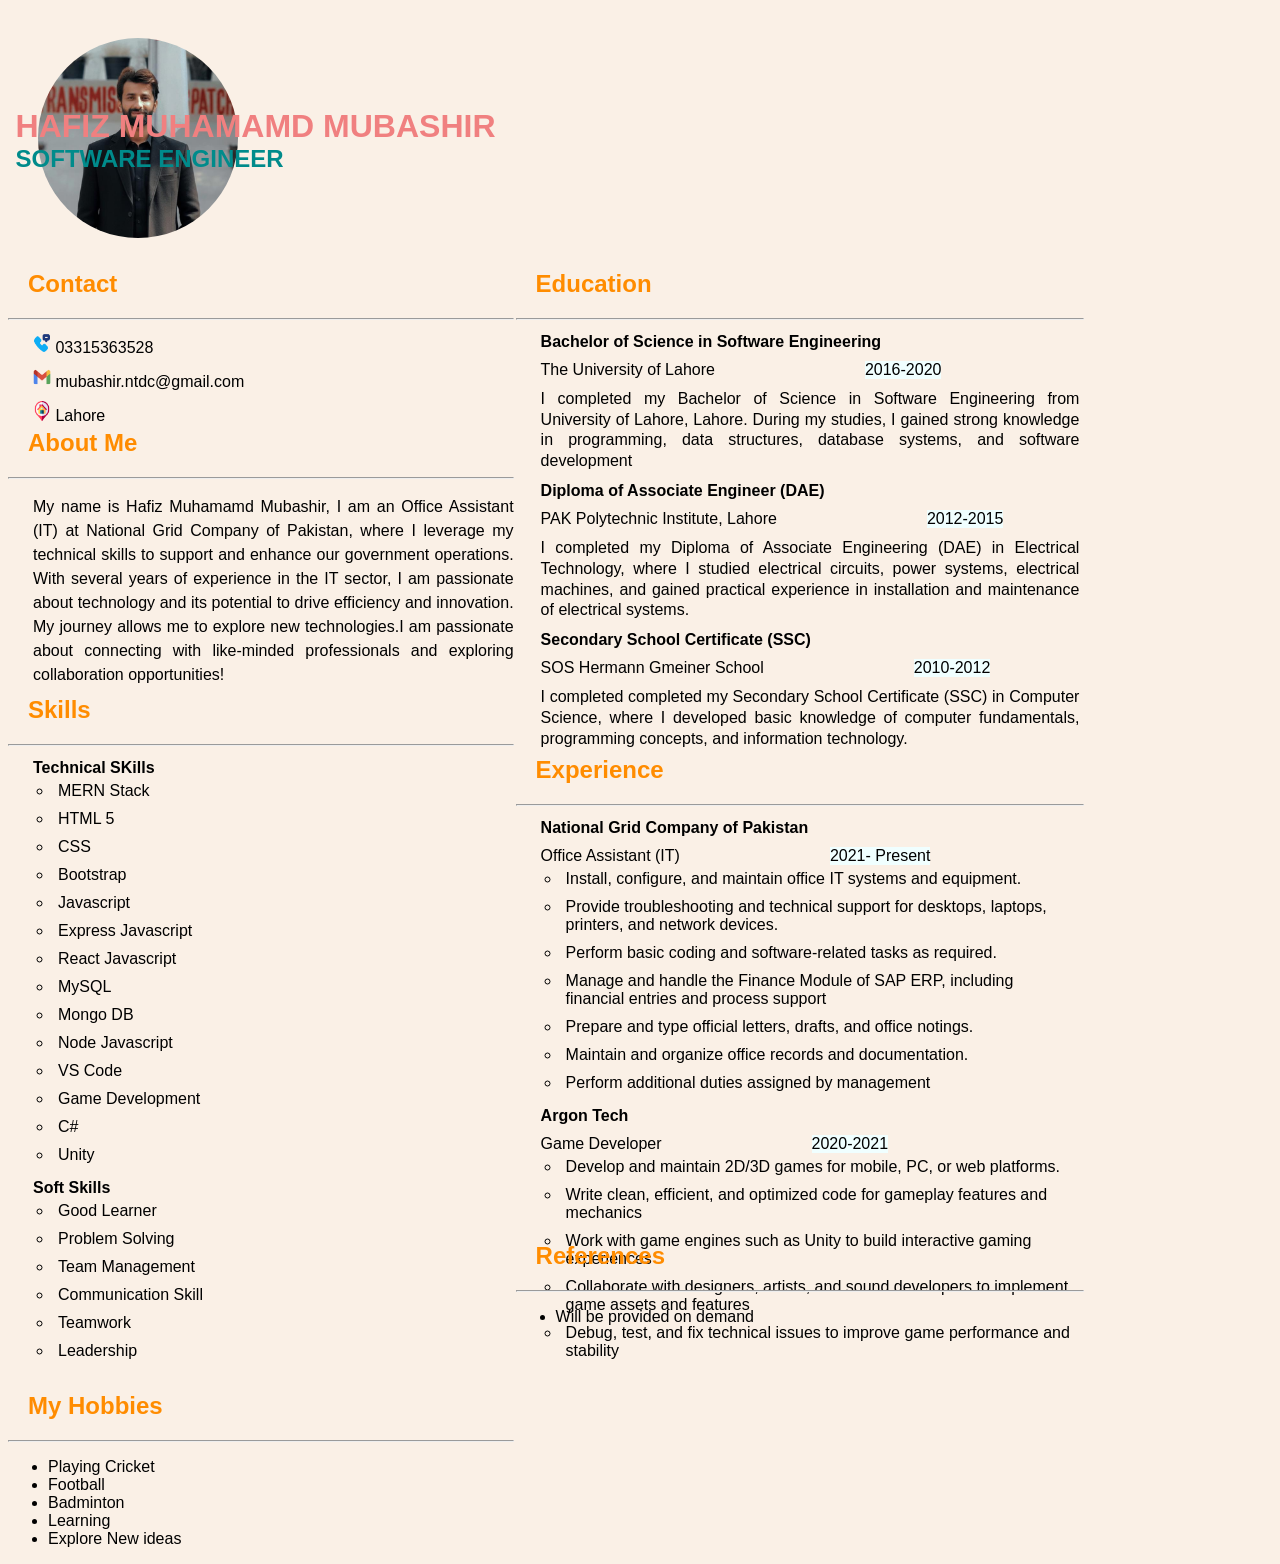
<file: index.html>
<!DOCTYPE html>
<html lang="en">
<head>
    <meta charset="UTF-8">
    <meta name="viewport" content="width=device-width, initial-scale=1.0">
    <title>Mubashir</title>
    <link rel="stylesheet" href="./style.css">
</head>
<body>
    <div class="main-container">
            <div class="logo">
                <img src="./image/mubashir.jpg" alt="mubashir">
            </div>
            <div class="name-slogan">
                <h1>Hafiz Muhamamd Mubashir</h1>
                <h2>Software Engineer</h2>
            </div>
            <div class="Contact">
                <h2 class="label">Contact</h2>
                <hr>
                <ul class="content">
                    <li><img class="icon" src="./image/phone-chat.png" alt="Contact"> 03315363528</li>
                    <li><img class="icon" src="./image/communication.png" alt="Contact"> mubashir.ntdc@gmail.com</li>
                    <li><img class="icon" src="./image/home-address.png" alt="Contact"> Lahore</li>
                </ul>
            </div>
             <div class="Education">
                <h2 class="label">Education</h2>
                <hr>
                <ul class="content">
                    <li><strong> Bachelor of Science in Software Engineering </strong></li>
                    <li>The University of Lahore  <span class="date">2016-2020</span></li>
                   <li> <p class="educational-details"> I completed my Bachelor of Science in Software Engineering from University of Lahore, Lahore. During my studies, I gained strong knowledge in programming, data structures, database systems, 
                    and software development  </p>
                        </li>
                       <li><strong> Diploma of Associate Engineer (DAE) </strong></li>
                       <li>PAK Polytechnic Institute, Lahore<span class="date">2012-2015</span></li>
                    
                   <li> <p class="educational-details"> I completed my Diploma of Associate Engineering (DAE) in Electrical Technology, where I studied electrical circuits, power systems, electrical machines, 
                    and gained practical experience in installation and maintenance of electrical systems.  </p>
                        </li>
                        <li><strong>Secondary School Certificate (SSC) </strong></li>
                       <li>SOS Hermann Gmeiner School<span class="date">2010-2012</span></li>
                    
                   <li> <p class="educational-details"> I completed completed my Secondary School Certificate (SSC) in Computer Science, where I developed basic knowledge of computer fundamentals, programming concepts, and information technology.  </p>
                        </li>
                    
                </ul>
            </div>
             <div class="main-headings">
                <h2 class="label">About Me</h2>
                <hr>
                <p class="about">My name is Hafiz Muhamamd Mubashir, I am an Office Assistant (IT) at National Grid Company of Pakistan, where I leverage my technical skills to support and enhance our government operations. With several years of experience in the IT sector, I am passionate about technology and its potential to drive efficiency and innovation.
                     My journey allows me to explore new technologies.I am passionate about connecting with like-minded professionals and exploring collaboration opportunities!
                </p>
            </div>
             <div class="Skills">
                <h2 class="label">Skills</h2>
                <hr>
                <ul class="content">
                    <li><strong>Technical SKills</strong>
                        <ul>
                            <li>
                                MERN Stack
                            </li>
                            <li>HTML 5</li>
                            <li>CSS</li>
                            <li>Bootstrap</li>
                            <li>Javascript</li>
                            <li>Express Javascript</li>
                            <li>React Javascript</li>
                            <li>MySQL</li>
                            <li>Mongo DB</li>
                            <li>Node Javascript</li>
                            <li>VS Code</li>
                            <li>Game Development</li>
                            <li>C#</li>
                            <li>Unity</li>

                        </ul>
                    </li>
                    <li><strong>Soft Skills</strong>
                        <ul>
                            <li>Good Learner</li>
                            <li>Problem Solving</li>
                            <li>Team Management</li>
                            <li>Communication Skill</li>
                            <li>Teamwork</li>
                            <li>Leadership</li>
                        </ul>
                    </li>
                </ul>
            </div>
            <div class="experience">
                <h2 class="label">Experience</h2>
                <hr>
                <ul class="content">
                    <li><strong> National Grid Company of Pakistan </strong></li>
                    <li>Office Assistant (IT)  <span class="date">  2021- Present</span>
                    <ul class="exp-content">
                         <li>   Install, configure, and maintain office IT systems and equipment.
                        </li>
                        <li>Provide troubleshooting and technical support for desktops, laptops, printers, and network devices.</li>
                        <li>Perform basic coding and software-related tasks as required.</li>
                        <li>Manage and handle the Finance Module of SAP ERP, including financial entries and process support</li>
                        <li>Prepare and type official letters, drafts, and office notings.</li>
                        <li>Maintain and organize office records and documentation.</li>
                        <li>Perform additional duties assigned by management</li>
                    </ul>
                
                    </li>
                       <li><strong> Argon Tech </strong></li>
                       <li>Game Developer<span class="date">2020-2021</span>
                    <ul class="exp-content">

 <li>Develop and maintain 2D/3D games for mobile, PC, or web platforms.</li>
                   <li>Write clean, efficient, and optimized code for gameplay features and mechanics</li>
                   <li>Work with game engines such as Unity to build interactive gaming experiences</li>
                   <li>Collaborate with designers, artists, and sound developers to implement game assets and features</li>
                   <li>Debug, test, and fix technical issues to improve game performance and stability</li>
                    </ul>
                    </li>
                    
                                      
                </ul>
            </div> 
            <div class="Hobbies">
                <h2 class="label">My Hobbies</h2>
                <hr>
                <ul class="hobby-content">
                <li>Playing Cricket </li>
                <li>Football</li>
                <li>Badminton</li>
                <li>Learning</li>
                <li>Explore New ideas</li>
                </ul>           
            </div>
            <div class="references">
                <h2 class="label">References</h2>
                <hr>
        
                <ul class="reference">
                <li>Will be provided on demand </li>
            </div>
            </div>
        
</body>
</html>
</file>
<file: style.css>
body{
    height: 100vh;
    background-color:linen;
    display: flex;
    font-family: 'Segoe UI', Tahoma, Geneva, Verdana, sans-serif;
    font-weight: 450;
    font-size: 1rem;
}
.main-container{
    display: grid;
    grid-template-columns: 40% 45% ;
    grid-template-rows: 40% 45% ;
    gap: 2px;
    width: 100%;
    max-height: 350px;
}

.icon{
    width: 2dvh;
    height: 20px;
}
.main-headings{
 margin-top: 100px;

}
.Contact{
    margin-top: 100px;    
}
.logo img{
    width: 200px;
    height: 200px;
    border-radius: 50%;
    padding: 30px;
    float: left;
}
.name-slogan{
    margin-top: 100px;
    text-align: left;
    margin-left:-500px ;
    width: 100%;
    clear: left;
   
    
}
.name-slogan h1{
    margin: 0;
    text-align: left;
     flex: 0;
     color:lightcoral;
     text-transform: uppercase;
    
}
.name-slogan h2{
    margin: 0;
    flex-shrink: 0;
    color:darkcyan;
    text-transform: uppercase;
    
}
.label{
    text-align: left;
    margin-left: 20px;
    position: relative;
    color:darkorange;

   
}
.content{
    list-style: none;
    margin: 0;
 
}
.content li{
    text-align: left;
    padding: 5px;
    margin-left: -20px;
}
.about{
    text-align: justify;
    font-size: 1rem;
    margin-left: 25px;
    line-height: 1.5rem;
  
    
}
.educational-details{
    margin: 0;
    text-align: justify;
    line-height: 1.3rem;
}
.date{
    position: absolute;
    background-color:azure;
    margin-left: 150px;

    
}
.Education{
    grid-row: span 2 ;
     margin-top: 100px;
}
.Skills{
    margin-top: -80px;
}
.experience{
    grid-row: span 1;
    margin-top: -20px;
}
.references{
       margin-top: -150px;

}


  
 
@media(max-width:1000px){
    .main-container{
        display: block;
        height: 100vh;
       
    }
    .name-slogan{
        display: block;
        margin-left: 0;
    }
    .Skills{
        margin-top: -20px;
    }
    .main-headings{
        height: 200px;
        margin-top: 0;
    }
    .Education{
        margin-top: -20px;
    }
    .references{
        margin-top: 0;
    }
   .Contact{
        
        margin-top: 0;
       
    }
    
}
</file>
